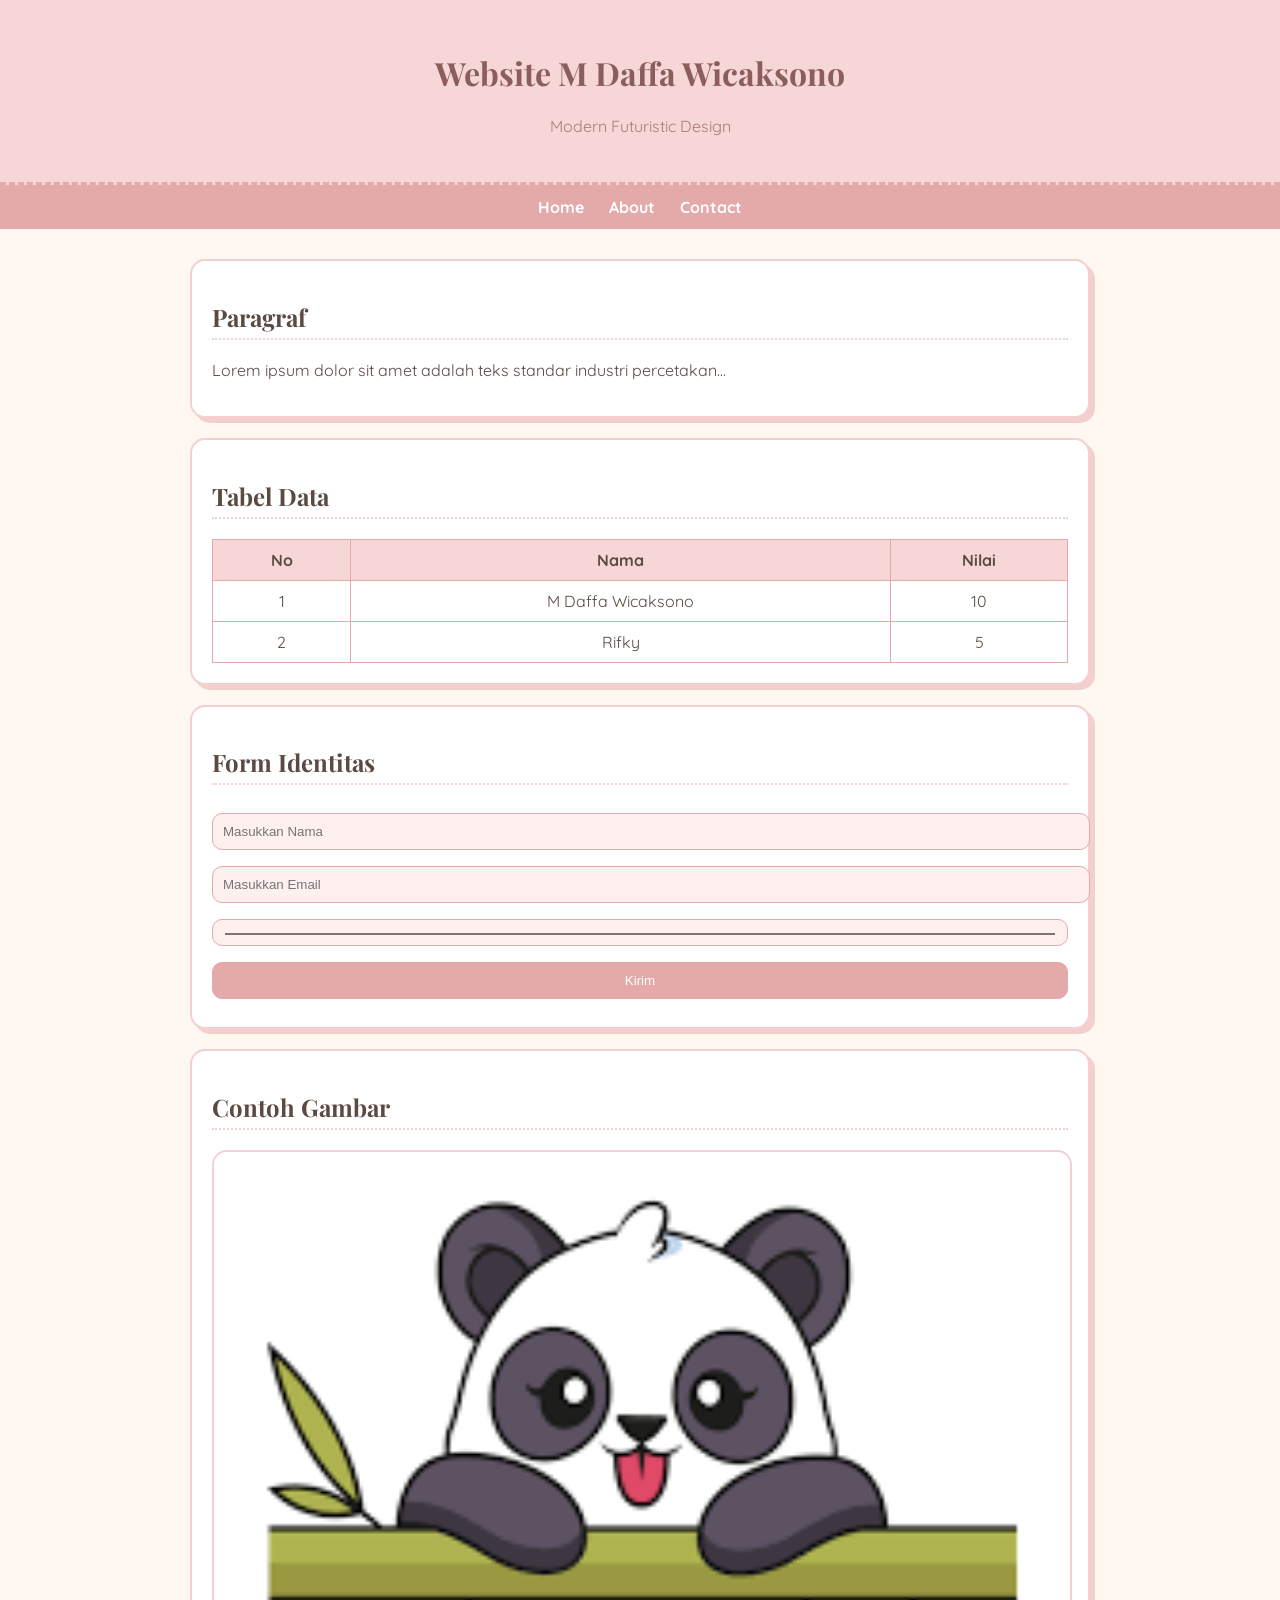
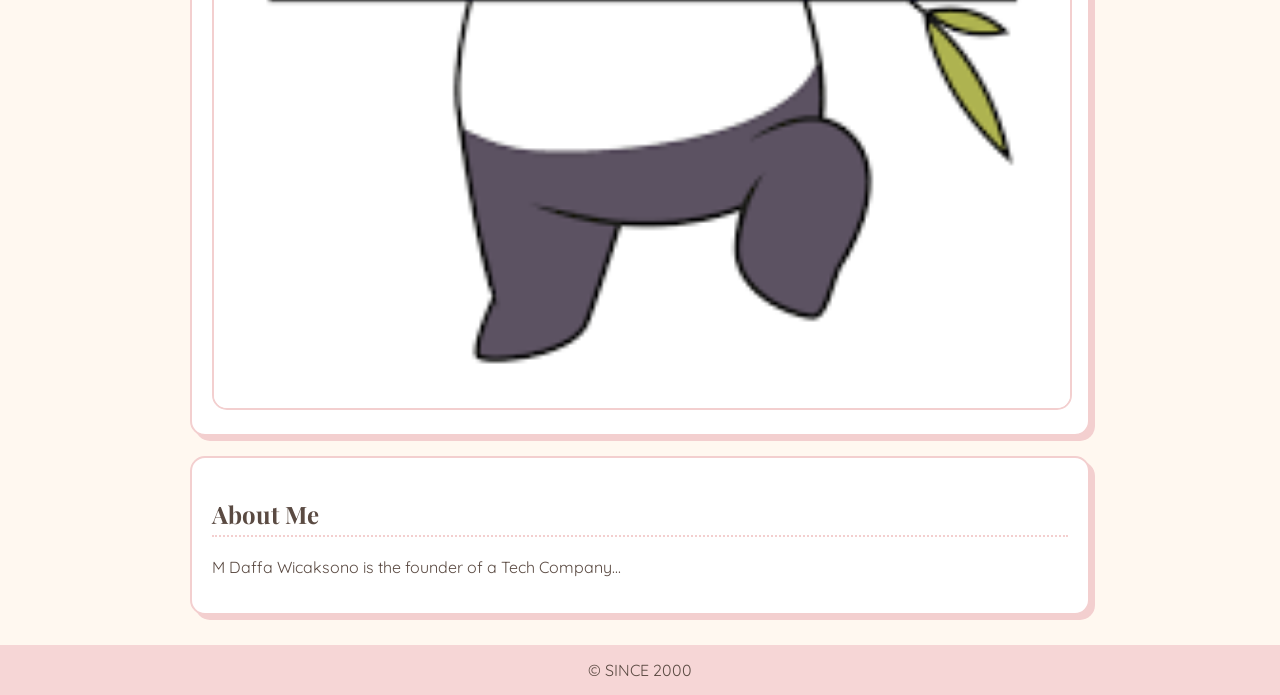
<file: test.html>
<!DOCTYPE html>
<html lang="id">
<head>
    <meta charset="UTF-8">
    <meta name="viewport" content="width=device-width, initial-scale=1.0">
    <title>Tugas1 - M Daffa Wicaksono</title>

    <style>
    @import url('https://fonts.googleapis.com/css2?family=Quicksand:wght@400;600&family=Playfair+Display:wght@600&display=swap');

    body {
        margin: 0;
        font-family: 'Quicksand', sans-serif;
        background: #fff8f0;
        color: #5a4a42;
    }

    .header {
        text-align: center;
        padding: 30px;
        background: #f6d6d6;
        border-bottom: 3px dashed #e4a9a9;
    }

    .header h1 {
        font-family: 'Playfair Display', serif;
        color: #8b5e5e;
    }

    .sub {
        color: #a67c7c;
    }

    .navbar {
        display: flex;
        justify-content: center;
        gap: 25px;
        background: #e4a9a9;
        padding: 12px;
    }

    .navbar a {
        text-decoration: none;
        color: white;
        font-weight: bold;
    }

    .container {
        max-width: 900px;
        margin: 30px auto;
        padding: 0 20px;
    }

    .card {
        background: #ffffff;
        border-radius: 15px;
        padding: 20px;
        margin-bottom: 20px;
        border: 2px solid #f3cfcf;
        box-shadow: 5px 5px 0 #f3cfcf;
    }

    .card h2 {
        font-family: 'Playfair Display', serif;
        border-bottom: 2px dotted #f3cfcf;
        padding-bottom: 5px;
    }

    table {
        width: 100%;
        border-collapse: collapse;
    }

    th, td {
        padding: 10px;
        border: 1px solid #e4a9a9;
        text-align: center;
    }

    th {
        background: #f6d6d6;
    }

    form input, form button {
        width: 100%;
        padding: 10px;
        margin: 8px 0;
        border-radius: 10px;
        border: 1px solid #e4a9a9;
    }

    form input {
        background: #fff0f0;
    }

    form button {
        background: #e4a9a9;
        color: white;
        cursor: pointer;
    }

    .img {
        width: 100%;
        border-radius: 15px;
        border: 2px solid #f3cfcf;
    }

    .footer {
        text-align: center;
        padding: 15px;
        background: #f6d6d6;
        margin-top: 30px;
    }
    </style>
</head>

<body>

<header class="header">
    <h1>Website M Daffa Wicaksono</h1>
    <p class="sub">Modern Futuristic Design</p>
</header>

<nav class="navbar">
    <a href="#">Home</a>
    <a href="#">About</a>
    <a href="#">Contact</a>
</nav>

<main class="container">
    <section class="card">
        <h2>Paragraf</h2>
        <p>Lorem ipsum dolor sit amet adalah teks standar industri percetakan...</p>
    </section>

    <section class="card">
        <h2>Tabel Data</h2>
        <table>
            <thead>
                <tr>
                    <th>No</th>
                    <th>Nama</th>
                    <th>Nilai</th>
                </tr>
            </thead>
            <tbody>
                <tr>
                    <td>1</td>
                    <td>M Daffa Wicaksono</td>
                    <td>10</td>
                </tr>
                <tr>
                    <td>2</td>
                    <td>Rifky</td>
                    <td>5</td>
                </tr>
            </tbody>
        </table>
    </section>

    <section class="card">
        <h2>Form Identitas</h2>
        <form>
            <input type="text" placeholder="Masukkan Nama">
            <input type="email" placeholder="Masukkan Email" required>
            <input type="color">
            <button type="submit">Kirim</button>
        </form>
    </section>

    <section class="card">
        <h2>Contoh Gambar</h2>
        <img src="panda.png" alt="Gambar" class="img">
    </section>

    <section class="card">
        <h2>About Me</h2>
        <p>M Daffa Wicaksono is the founder of a Tech Company...</p>
    </section>
</main>

<footer class="footer">
    © SINCE 2000
</footer>

<!-- JAVASCRIPT -->
<script>

// ANIMASI SCROLL DARI KANAN → KIRI
const cards = document.querySelectorAll(".card");

const observer = new IntersectionObserver(entries => {
    entries.forEach(entry => {
        if (entry.isIntersecting) {
            entry.target.style.opacity = "1";
            entry.target.style.transform = "translateX(0)";
        }
    });
});

cards.forEach((card) => {
    card.style.opacity = "0";
    card.style.transform = "translateX(200px) scale(0.95)";
    card.style.transition = "0.8s cubic-bezier(0.25, 1, 0.5, 1)";
    observer.observe(card);
});


// TYPING EFFECT
const title = document.querySelector(".header h1");
const text = title.textContent;
title.textContent = "";

let i = 0;
function typing() {
    if (i < text.length) {
        title.textContent += text.charAt(i);
        i++;
        setTimeout(typing, 60);
    }
}
typing();


// EFEK KLIK CARD
cards.forEach(card => {
    card.addEventListener("click", function() {
        this.style.transform = "scale(1.05)";
        setTimeout(() => {
            this.style.transform = "scale(1)";
        }, 300);
    });
});


// BACKGROUND COLOR PICKER
const colorInput = document.querySelector('input[type="color"]');
document.body.style.transition = "background 0.5s";

colorInput.addEventListener("input", function() {
    document.body.style.background = this.value;
});

</script>

</body>
</html>
</file>
